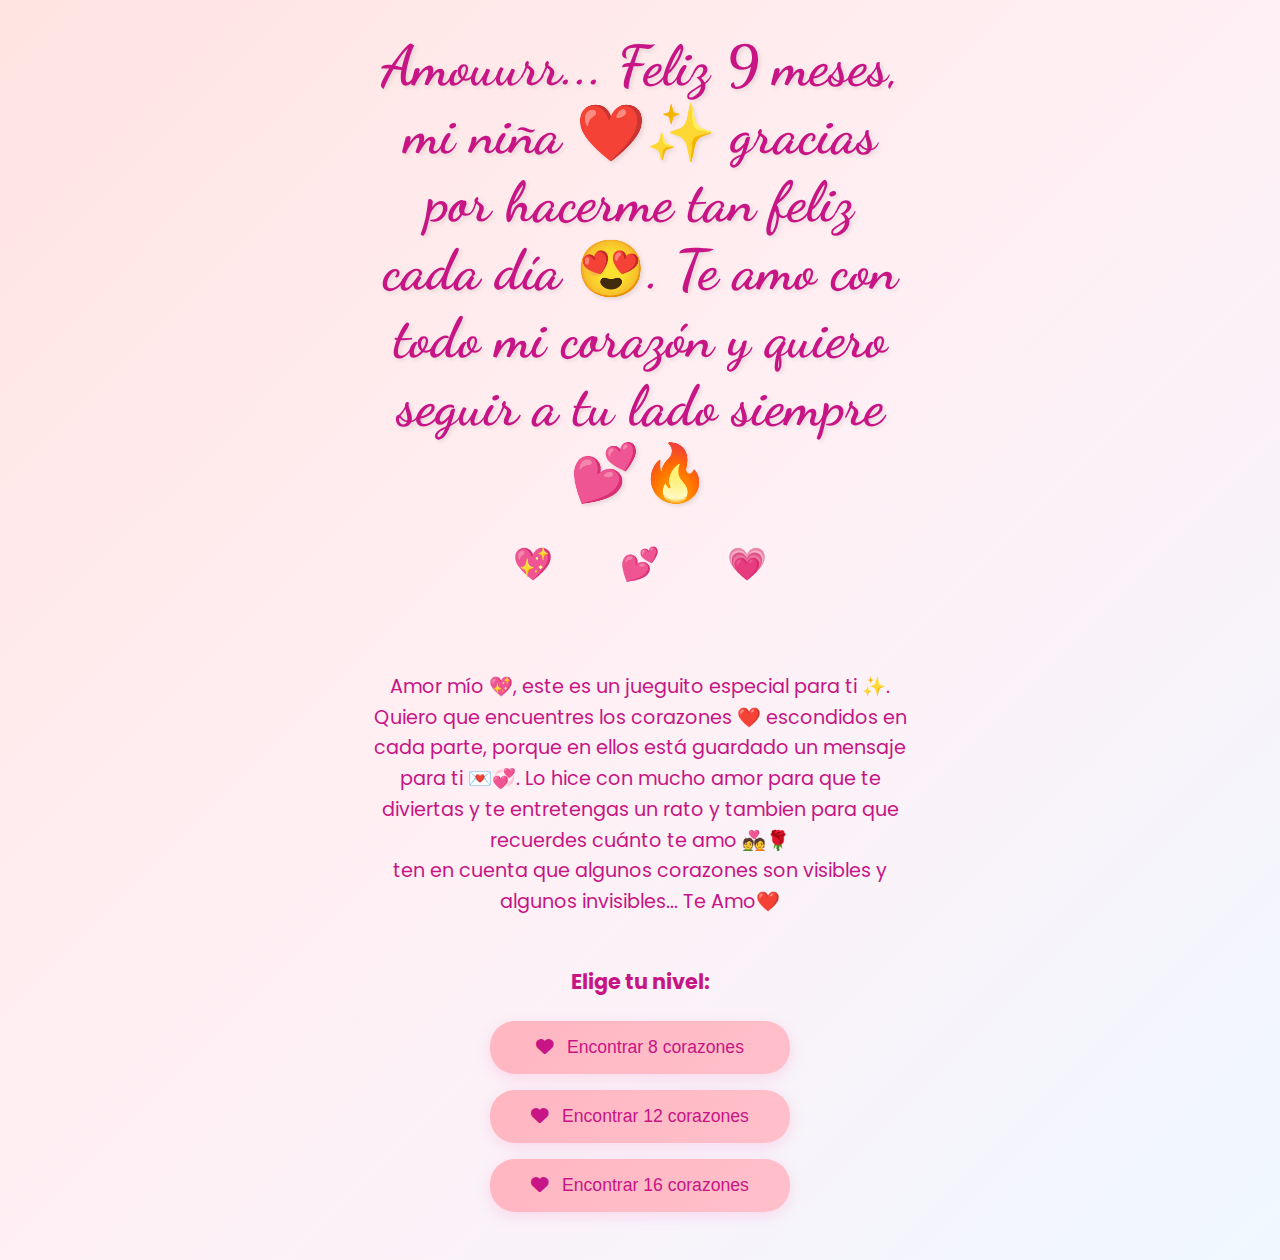
<file: index.html>
<!DOCTYPE html>
<html lang="es">
<head>
    <meta charset="UTF-8">
    <meta name="viewport" content="width=device-width, initial-scale=1.0">
    <title>Encuentra los Corazones Ocultos 💕</title>
    <link rel="stylesheet" href="style.css">
    <link href="https://fonts.googleapis.com/css2?family=Dancing+Script:wght@400;700&family=Poppins:wght@300;400;500;600&display=swap" rel="stylesheet">
    <link rel="stylesheet" href="https://cdnjs.cloudflare.com/ajax/libs/font-awesome/6.0.0/css/all.min.css">
</head>
<body>
    <!-- Pantalla de inicio -->
    <div id="start-screen" class="screen active">
        <div class="start-content">  
  

            <h1 class="game-title">Amouurr... Feliz 9 meses, mi niña ❤️✨ gracias por hacerme tan feliz cada día 😍. Te amo con todo mi corazón y quiero seguir a tu lado siempre 💕🔥</h1>
            <div class="heart-animation">
                <div class="floating-heart">💖</div>
                <div class="floating-heart">💕</div>
                <div class="floating-heart">💗</div>
            </div>
            <p class="game-description">
                Amor mío 💖, este es un jueguito especial para ti ✨. Quiero que encuentres los corazones ❤️ escondidos en cada parte, porque en ellos está guardado un mensaje para ti 💌💞. Lo hice con mucho amor para que te diviertas y te entretengas un rato y tambien para que recuerdes cuánto te amo 💑🌹<br>
                ten en cuenta que algunos corazones son visibles y algunos invisibles... Te Amo❤️
            </p>
            <div class="difficulty-selection">
                <h3>Elige tu nivel:</h3>
                <button class="difficulty-btn" data-level="easy">
                    <i class="fas fa-heart"></i>
                    Encontrar 8 corazones
                </button>
                <button class="difficulty-btn" data-level="medium">
                    <i class="fas fa-heart"></i>
                    Encontrar 12 corazones
                </button>
                <button class="difficulty-btn" data-level="hard">
                    <i class="fas fa-heart"></i>
                    Encontrar 16 corazones 
                </button>
            </div>
        </div>
    </div>

    <!-- Pantalla del juego -->
    <div id="game-screen" class="screen">
        <!-- Interfaz de usuario (Modificada ) -->
        <div class="game-ui">
            <div class="ui-left">
                <div class="hearts-counter">
                    <i class="fas fa-heart"></i>
                    <span id="found-count">0</span> / <span id="total-count">0</span>
                </div>
                <div class="timer">
                    <i class="fas fa-clock"></i>
                    <span id="timer-display">00:00</span>
                </div>
            </div>
            <div class="ui-right">
                <!-- Botón de sonido movido aquí -->
                <button id="sound-toggle" class="ui-button" title="Activar/Desactivar sonido">
                    <i class="fas fa-volume-up"></i>
                </button>
                <button id="restart-btn" class="ui-button" title="Reiniciar">
                    <i class="fas fa-redo"></i>
                </button>
            </div>
        </div>

        <!-- Área del juego -->
        <div id="game-area" class="game-area">
            <!-- Los corazones se generarán dinámicamente aquí -->
        </div>

        <!-- Barra de progreso -->
        <div class="progress-container">
            <div class="progress-bar">
                <div id="progress-fill" class="progress-fill"></div>
            </div>
            <div class="progress-text">Progreso</div>
        </div>
    </div>

    <!-- Pantalla de pausa (Eliminada del flujo, pero la dejamos por si la quieres reusar) -->
    <div id="pause-screen" class="screen overlay">
        <!-- Contenido eliminado ya que no hay botón de pausa -->
    </div>

    <!-- Pantalla de victoria -->
    <div id="victory-screen" class="screen overlay">
        <div class="victory-content">
            <div class="victory-animation">
                <div class="celebration-hearts">
                    <div class="celebration-heart">💖</div>
                    <div class="celebration-heart">💕</div>
                    <div class="celebration-heart">💗</div>
                    <div class="celebration-heart">💝</div>
                    <div class="celebration-heart">💘</div>
                </div>
            </div>
            
            <h2 class="victory-title">¡Felicidades Amorr!</h2>
            <p class="victory-subtitle">Has encontrado todos los corazones</p>
            
            <div class="stats">
                <div class="stat">
                    <i class="fas fa-heart"></i>
                    <span id="final-hearts">0</span> corazones
                </div>
                <div class="stat">
                    <i class="fas fa-clock"></i>
                    <span id="final-time">00:00</span>
                </div>
                <div class="stat">
                    <i class="fas fa-star"></i>
                    <span id="final-score">0</span> puntos
                </div>
            </div>

            <div class="love-message">
                <div class="message-container">
                    <h3>Mensaje Especial</h3>
                    <p id="romantic-message" class="romantic-text">
                        Como cada corazón que encontraste en este juego, 
                        cada día contigo es un tesoro que descubro. 
                        Tu amor ilumina mi mundo y hace que cada momento sea especial.
                        ¡Gracias por ser mi compañera de aventuras y mi amor verdadero! 💕
                    </p>
                </div>
            </div>

                        <div class="victory-buttons">
                <button id="play-again-btn" class="game-button primary">
                    <i class="fas fa-redo"></i>
                    Jugar de Nuevo
                </button>
                <button id="menu-from-victory-btn" class="game-button">
                    <i class="fas fa-home"></i>
                    Menú Principal
                </button>
            </div>
        </div>
    </div>

    <!-- Efectos de partículas -->
    <div id="particles-container"></div>

    <script src="script.js"></script>
</body>
</html>
</file>
<file: style.css>
/* Reset y configuración base */
* {
    margin: 0;
    padding: 0;
    box-sizing: border-box;
}

:root {
    /* Colores principales */
    --primary-pink: #FF69B4;
    --soft-pink: #FFB6C1;
    --light-pink: #FFC0CB;
    --rose-gold: #E8B4B8;
    --cream: #FFF8DC;
    --white: #FFFFFF;
    --dark-pink: #C71585;
    --gold: #FFD700;
    
    /* Colores de fondo */
    --bg-gradient: linear-gradient(135deg, #FFE4E1 0%, #FFF0F5 50%, #F0F8FF 100%);
    --overlay-bg: rgba(255, 182, 193, 0.95);
    
    /* Sombras */
    --shadow-soft: 0 4px 15px rgba(255, 105, 180, 0.2);
    --shadow-medium: 0 8px 25px rgba(255, 105, 180, 0.3);
    --shadow-strong: 0 12px 35px rgba(255, 105, 180, 0.4);
    
    /* Transiciones */
    --transition-fast: all 0.2s ease;
    --transition-smooth: all 0.3s ease;
    --transition-slow: all 0.6s ease;
    
    /* Fuentes */
    --font-title: 'Dancing Script', cursive;
    --font-body: 'Poppins', sans-serif;
}

body {
    font-family: var(--font-body);
    background: var(--bg-gradient);
    min-height: 100vh;
    overflow-y: auto; /* permite scroll en pantalla principal */
    height: auto;
    position: relative;
}

/* Pantallas generales */
.screen {
    position: fixed;
    top: 0;
    left: 0;
    width: 100%;
    min-height: 100vh;
    height: 100vh;
    overflow: hidden;
    display: flex;
    align-items: center;
    justify-content: center;
    opacity: 0;
    visibility: hidden;
    transition: var(--transition-smooth);
    z-index: 10;
}

#start-screen {
    position: relative;
    min-height: 100vh;
    height: auto;
    overflow-y: auto;
}

.screen.active {
    opacity: 1;
    visibility: visible;
}

.screen.overlay {
    background: var(--overlay-bg);
    backdrop-filter: blur(10px);
    z-index: 100;
}

/* Pantalla de inicio */
#start-screen {
    background: var(--bg-gradient);
    z-index: 20;
}

.start-content {
    text-align: center;
    max-width: 600px;
    padding: 2rem;
}

.game-title {
    font-family: var(--font-title);
    font-size: 3.5rem;
    color: var(--dark-pink);
    margin-bottom: 2rem;
    text-shadow: 2px 2px 4px rgba(0, 0, 0, 0.1);
    animation: titlePulse 3s ease-in-out infinite;
}

@keyframes titlePulse {
    0%, 100% { transform: scale(1); }
    50% { transform: scale(1.05); }
}

.heart-animation {
    position: relative;
    height: 100px;
    margin: 2rem 0;
}

.floating-heart {
    position: absolute;
    font-size: 2rem;
    animation: floatHeart 4s ease-in-out infinite;
    left: 50%;
    transform: translateX(-50%);
}

.floating-heart:nth-child(1) {
    animation-delay: 0s;
    left: 30%;
}

.floating-heart:nth-child(2) {
    animation-delay: 1.3s;
    left: 50%;
}

.floating-heart:nth-child(3) {
    animation-delay: 2.6s;
    left: 70%;
}

@keyframes floatHeart {
    0%, 100% { 
        transform: translateX(-50%) translateY(0) scale(1);
        opacity: 0.7;
    }
    50% { 
        transform: translateX(-50%) translateY(-20px) scale(1.2);
        opacity: 1;
    }
}

.game-description {
    font-size: 1.2rem;
    color: var(--dark-pink);
    margin-bottom: 3rem;
    line-height: 1.6;
}

.difficulty-selection h3 {
    color: var(--dark-pink);
    margin-bottom: 1.5rem;
    font-size: 1.3rem;
}

.difficulty-btn {
    display: block;
    width: 100%;
    max-width: 300px;
    margin: 1rem auto;
    padding: 1rem 2rem;
    background: linear-gradient(135deg, var(--soft-pink), var(--light-pink));
    border: none;
    border-radius: 25px;
    color: var(--dark-pink);
    font-size: 1.1rem;
    font-weight: 500;
    cursor: pointer;
    transition: var(--transition-smooth);
    box-shadow: var(--shadow-soft);
}

.difficulty-btn:hover {
    transform: translateY(-3px);
    box-shadow: var(--shadow-medium);
    background: linear-gradient(135deg, var(--primary-pink), var(--soft-pink));
    color: white;
}

.difficulty-btn i {
    margin-right: 0.5rem;
}

/* Pantalla del juego */
#game-screen {
    background: var(--bg-gradient);
    flex-direction: column;
    padding: 0;
    z-index: 15;
}

.game-ui {
    position: fixed;
    top: 0;
    left: 0;
    width: 100%;
    display: flex;
    justify-content: space-between;
    align-items: center;
    padding: 1rem 2rem;
    background: rgba(255, 255, 255, 0.9);
    backdrop-filter: blur(10px);
    box-shadow: var(--shadow-soft);
    z-index: 50;
}

.ui-left {
    display: flex;
    gap: 2rem;
    align-items: center;
}

.ui-right {
    display: flex;
    gap: 1rem;
}

.hearts-counter, .timer {
    display: flex;
    align-items: center;
    gap: 0.5rem;
    font-size: 1.1rem;
    font-weight: 500;
    color: var(--dark-pink);
}

.hearts-counter i, .timer i {
    color: var(--primary-pink);
}

.ui-button {
    width: 45px;
    height: 45px;
    border: none;
    border-radius: 50%;
    background: linear-gradient(135deg, var(--soft-pink), var(--light-pink));
    color: var(--dark-pink);
    font-size: 1.1rem;
    cursor: pointer;
    transition: var(--transition-smooth);
    box-shadow: var(--shadow-soft);
}

.ui-button:hover {
    transform: scale(1.1);
    box-shadow: var(--shadow-medium);
    background: linear-gradient(135deg, var(--primary-pink), var(--soft-pink));
    color: white;
}

/* Estilo para el botón de sonido cuando está silenciado */
.ui-button.muted {
    background: linear-gradient(135deg, #ccc, #ddd);
    color: #666;
}

/* Área del juego */
.game-area {
    position: relative;
    width: 100%;
    height: 100vh;
    background: url('data:image/svg+xml,<svg xmlns="http://www.w3.org/2000/svg" viewBox="0 0 1200 800"><defs><linearGradient id="skyGradient" x1="0%" y1="0%" x2="0%" y2="100%"><stop offset="0%" style="stop-color:%23FFE4E1;stop-opacity:1" /><stop offset="50%" style="stop-color:%23FFF0F5;stop-opacity:1" /><stop offset="100%" style="stop-color:%23F0F8FF;stop-opacity:1" /></linearGradient></defs><rect width="1200" height="800" fill="url(%23skyGradient )"/><circle cx="1000" cy="150" r="80" fill="%23FFD700" opacity="0.8"/><ellipse cx="200" cy="120" rx="60" ry="30" fill="%23FFFFFF" opacity="0.7"/><ellipse cx="800" cy="100" rx="80" ry="40" fill="%23FFFFFF" opacity="0.6"/><ellipse cx="400" cy="180" rx="50" ry="25" fill="%23FFFFFF" opacity="0.5"/><path d="M0,600 Q300,550 600,580 T1200,600 L1200,800 L0,800 Z" fill="%2390EE90" opacity="0.8"/><circle cx="150" cy="650" r="25" fill="%23FF69B4" opacity="0.3"/><circle cx="950" cy="680" r="20" fill="%23FFB6C1" opacity="0.4"/><circle cx="500" cy="620" r="30" fill="%23FFC0CB" opacity="0.3"/></svg>') center/cover no-repeat;
    cursor: pointer;
    overflow: hidden;
    margin-top: 80px;
}

/* Corazones del juego */
.heart {
    position: absolute;
    font-size: 2rem;
    cursor: pointer;
    transition: var(--transition-fast);
    user-select: none;
    z-index: 20;
}

.heart.visible {
    color: var(--primary-pink);
    text-shadow: 2px 2px 4px rgba(0, 0, 0, 0.2);
    animation: heartBeat 2s ease-in-out infinite;
}

.heart.hidden {
    color: rgba(255, 105, 180, 0.1);
    text-shadow: none;
}

.heart.very-hidden {
    color: rgba(255, 105, 180, 0.05);
    font-size: 1.5rem;
}

.heart:hover {
    transform: scale(1.3);
    filter: drop-shadow(0 0 10px var(--primary-pink));
}

.heart.found {
    animation: heartFound 0.8s ease-out forwards;
    pointer-events: none;
}

@keyframes heartBeat {
    0%, 100% { transform: scale(1); }
    50% { transform: scale(1.1); }
}

@keyframes heartFound {
    0% { 
        transform: scale(1);
        opacity: 1;
    }
    50% { 
        transform: scale(2) rotate(360deg);
        opacity: 0.8;
    }
    100% { 
        transform: scale(0);
        opacity: 0;
    }
}

/* Barra de progreso */
.progress-container {
    position: fixed;
    bottom: 2rem;
    left: 50%;
    transform: translateX(-50%);
    width: 300px;
    text-align: center;
    z-index: 50;
}

.progress-bar {
    width: 100%;
    height: 10px;
    background: rgba(255, 255, 255, 0.3);
    border-radius: 5px;
    overflow: hidden;
    box-shadow: var(--shadow-soft);
}

.progress-fill {
    height: 100%;
    background: linear-gradient(90deg, var(--primary-pink), var(--gold));
    width: 0%;
    transition: width 0.5s ease;
    border-radius: 5px;
}

.progress-text {
    margin-top: 0.5rem;
    color: var(--dark-pink);
    font-weight: 500;
    font-size: 0.9rem;
}

/* Pantalla de victoria */
.victory-content {
    text-align: center;
    background: white;
    padding: 3rem;
    border-radius: 20px;
    box-shadow: var(--shadow-strong);
    max-width: 600px;
    width: 90%;
    max-height: 90vh;
    overflow-y: auto;
}

.victory-animation {
    position: relative;
    height: 100px;
    margin-bottom: 2rem;
}

.celebration-hearts {
    position: relative;
    width: 100%;
    height: 100%;
}

.celebration-heart {
    position: absolute;
    font-size: 2.5rem;
    animation: celebrationFloat 3s ease-in-out infinite;
}

.celebration-heart:nth-child(1) { left: 10%; animation-delay: 0s; }
.celebration-heart:nth-child(2) { left: 25%; animation-delay: 0.6s; }
.celebration-heart:nth-child(3) { left: 50%; animation-delay: 1.2s; }
.celebration-heart:nth-child(4) { left: 75%; animation-delay: 1.8s; }
.celebration-heart:nth-child(5) { left: 90%; animation-delay: 2.4s; }

@keyframes celebrationFloat {
    0%, 100% { transform: translateY(0) scale(1) rotate(0deg); opacity: 0.8; }
    50% { transform: translateY(-30px) scale(1.3) rotate(180deg); opacity: 1; }
}

.victory-title {
    font-family: var(--font-title);
    font-size: 3rem;
    color: var(--dark-pink);
    margin-bottom: 1rem;
}

.victory-subtitle {
    font-size: 1.2rem;
    color: var(--primary-pink);
    margin-bottom: 2rem;
}

.stats {
    display: flex;
    justify-content: space-around;
    margin: 2rem 0;
    flex-wrap: wrap;
    gap: 1rem;
}

.stat {
    display: flex;
    flex-direction: column;
    align-items: center;
    gap: 0.5rem;
    min-width: 100px;
}

.stat i { font-size: 1.5rem; color: var(--primary-pink); }
.stat span { font-weight: 600; color: var(--dark-pink); }

.love-message {
    margin: 2rem 0;
    padding: 2rem;
    background: linear-gradient(135deg, var(--cream), var(--light-pink));
    border-radius: 15px;
    border: 2px solid var(--soft-pink);
}

.love-message h3 {
    font-family: var(--font-title);
    font-size: 1.8rem;
    color: var(--dark-pink);
    margin-bottom: 1rem;
}

.romantic-text {
    font-size: 1.1rem;
    line-height: 1.6;
    color: var(--dark-pink);
    font-style: italic;
}

.victory-buttons {
    display: flex;
    flex-direction: column;
    gap: 1rem;
    margin-top: 2rem;
}

/* Botones del juego */
.game-button {
    padding: 1rem 2rem;
    border: none;
    border-radius: 25px;
    font-size: 1.1rem;
    font-weight: 500;
    cursor: pointer;
    transition: var(--transition-smooth);
    display: flex;
    align-items: center;
    justify-content: center;
    gap: 0.5rem;
    background: linear-gradient(135deg, var(--soft-pink), var(--light-pink));
    color: var(--dark-pink);
    box-shadow: var(--shadow-soft);
}

.game-button:hover {
    transform: translateY(-2px);
    box-shadow: var(--shadow-medium);
}

.game-button.primary {
    background: linear-gradient(135deg, var(--primary-pink), var(--dark-pink));
    color: white;
}

.game-button.primary:hover {
    background: linear-gradient(135deg, var(--dark-pink), var(--primary-pink));
}

/* Efectos de partículas */
#particles-container {
    position: fixed;
    top: 0;
    left: 0;
    width: 100%;
    height: 100%;
    pointer-events: none;
    z-index: 30;
}

.particle {
    position: absolute;
    font-size: 1rem;
    pointer-events: none;
    animation: particleFloat 3s ease-out forwards;
}

@keyframes particleFloat {
    0% { opacity: 1; transform: scale(1) rotate(0deg); }
    100% { opacity: 0; transform: scale(0.3) rotate(360deg) translateY(-100px); }
}

/* Responsive Design */
@media (max-width: 768px) {
    .game-title { font-size: 2.5rem; }
    .game-ui { padding: 1rem; flex-wrap: wrap; gap: 1rem; }
    .ui-left { gap: 1rem; }
    .ui-button { width: 40px; height: 40px; font-size: 1rem; }
    .hearts-counter, .timer { font-size: 1rem; }
    .heart { font-size: 1.5rem; }
    .progress-container { width: 250px; }
    .victory-content { padding: 2rem; }
    .victory-title { font-size: 2.2rem; }
    .stats { justify-content: center; }
    .love-message { padding: 1.5rem; }
    .romantic-text { font-size: 1rem; }
}

@media (max-width: 480px) {
    .game-title { font-size: 2rem; }
    .difficulty-btn { font-size: 1rem; padding: 0.8rem 1.5rem; }
    .game-ui { padding: 0.5rem; }
    .ui-button { width: 35px; height: 35px; font-size: 0.9rem; }
    .heart { font-size: 1.2rem; }
    .progress-container { width: 200px; bottom: 1rem; }
    .victory-content { padding: 1.5rem; margin: 1rem; }
    .victory-title { font-size: 1.8rem; }
    .love-message { padding: 1rem; }
    .romantic-text { font-size: 0.9rem; }
    .game-button { font-size: 1rem; padding: 0.8rem 1.5rem; }
}

/* Animaciones adicionales */
.confetti {
    position: absolute;
    width: 10px;
    height: 10px;
    background: var(--primary-pink);
    animation: confettiFall 3s ease-out forwards;
}

@keyframes confettiFall {
    0% { transform: translateY(-100vh) rotate(0deg); opacity: 1; }
    100% { transform: translateY(100vh) rotate(720deg); opacity: 0; }
}

/* Efectos especiales para corazones encontrados */
.heart-explosion {
    position: absolute;
    pointer-events: none;
    z-index: 25;
}

.explosion-particle {
    position: absolute;
    width: 8px;
    height: 8px;
    background: var(--gold);
    border-radius: 50%;
    animation: explode 1s ease-out forwards;
}

@keyframes explode {
    0% { transform: scale(1); opacity: 1; }
    100% { transform: scale(0) translate(var(--dx), var(--dy)); opacity: 0; }
}
</file>
